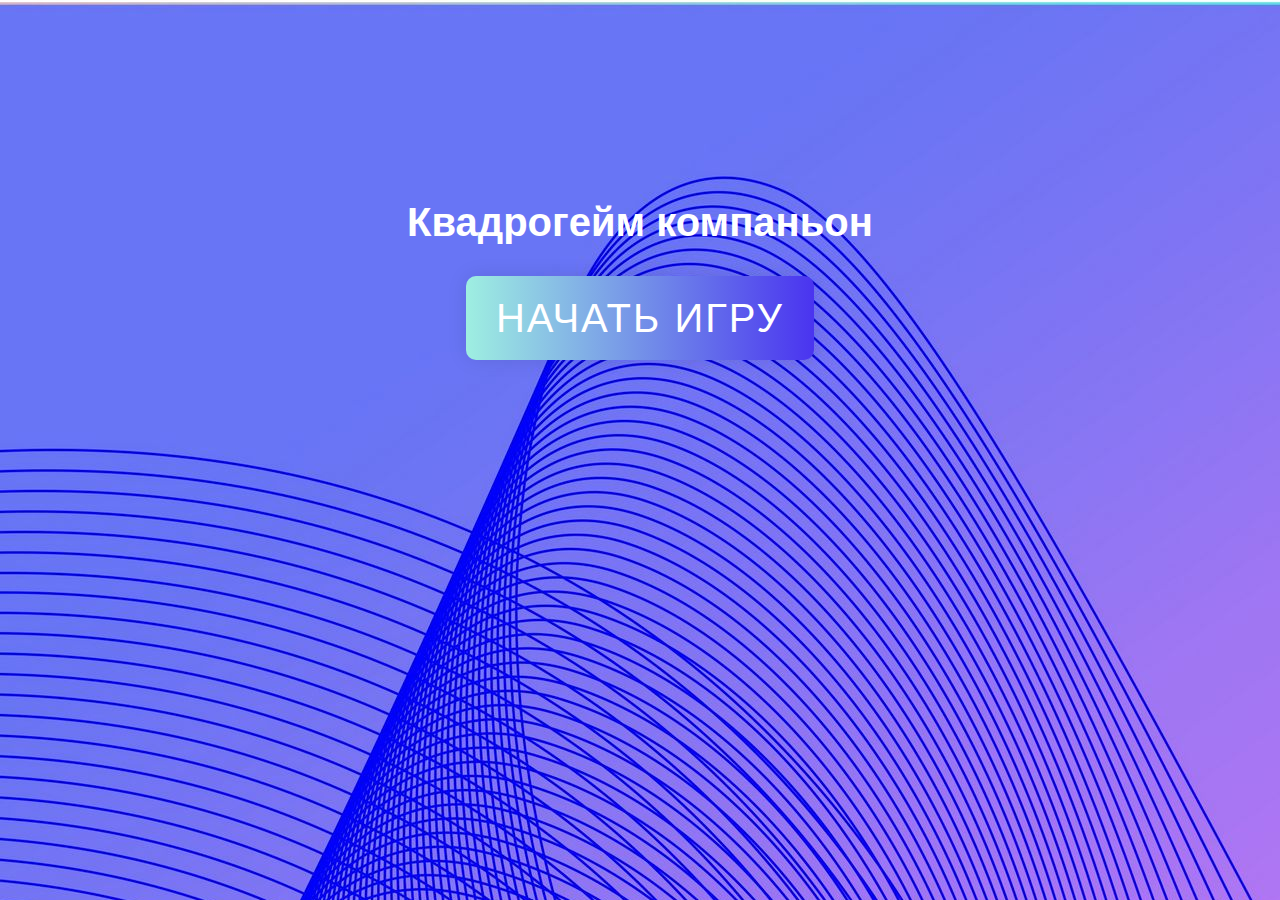
<file: index.html>
<!DOCTYPE html>
<html lang="ru">
	<head>
    <meta charset="UTF-8">
    <title>Квадрогейм</title>
    <link rel="stylesheet" type="text/css" href="style.css">
	</head>
  <body>
    <p class="lebel1">Квадрогейм компаньон</p>
    <a href="screen1.html" class="gradient-button">Начать игру</a>
  </body>
</html>
</file>
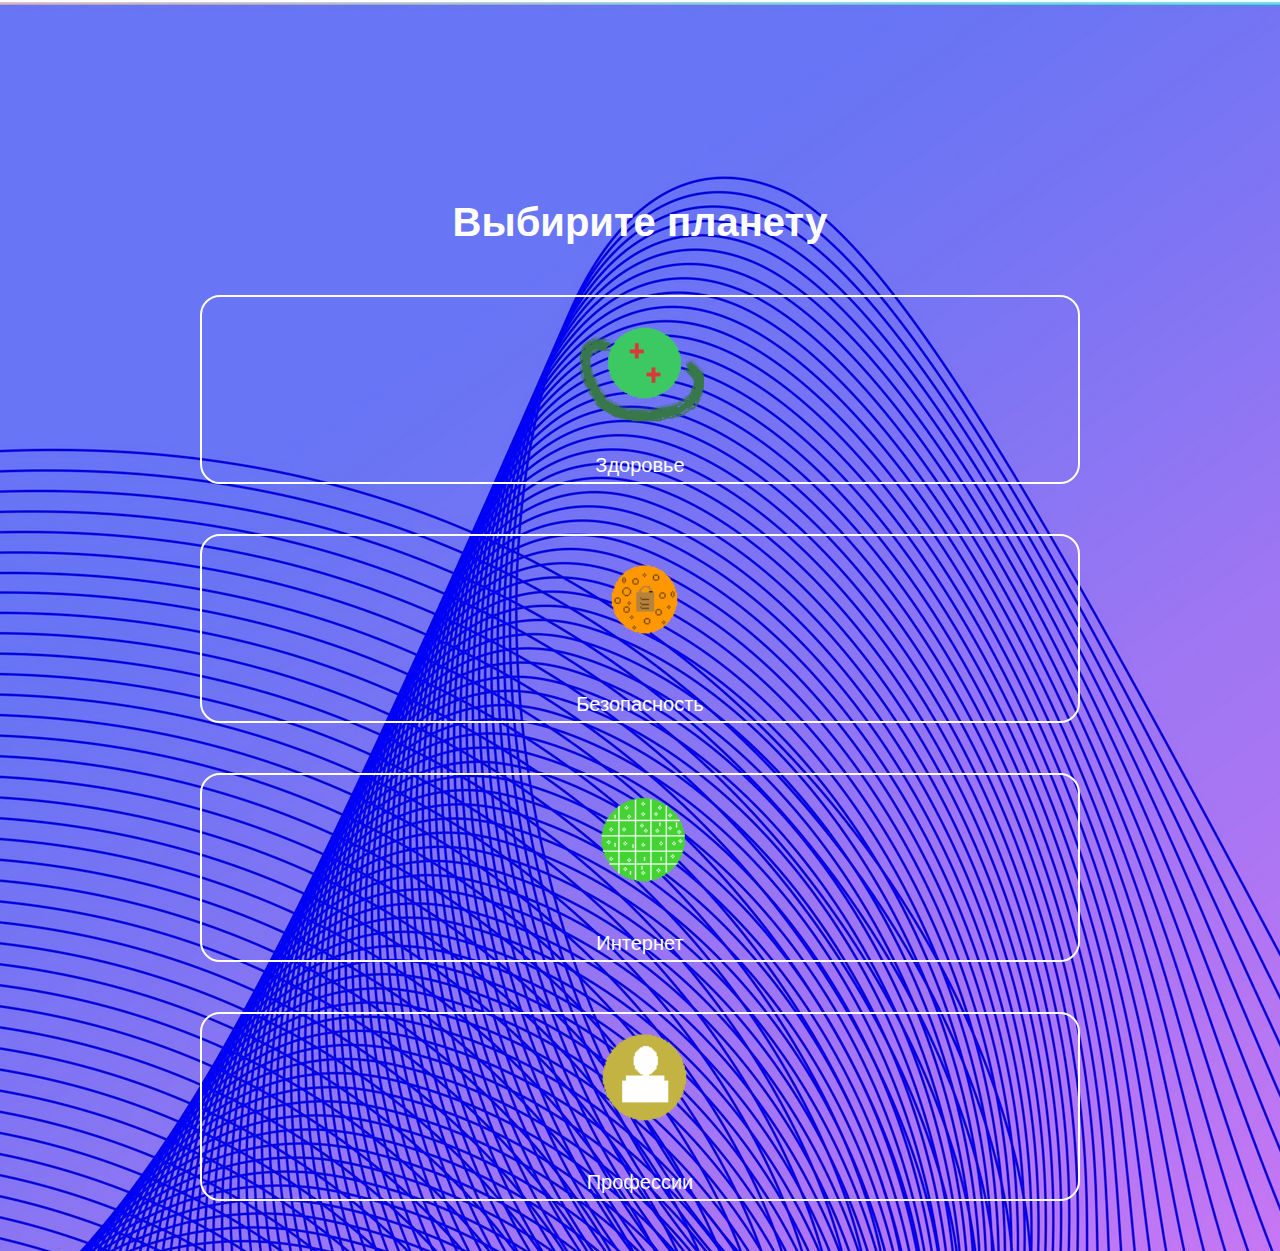
<file: screen1.html>
<!DOCTYPE html>
<html lang="ru">
	<head>
    <meta charset="UTF-8">
    <title>Планеты Квадрогейма</title>
    <link rel="stylesheet" type="text/css" href="style.css">
	</head>
  <body>
		<p class="lebel1">Выбирите планету</p>
		<div class="planets">
			<img src="img/zdorovie.png" width="128"><br/>
			<a href="cards/first.html" style="text-decoration: none;" class="lebel2">Здоровье</a>
		</div>
		<div class="planets">
			<img src="img/bezopast.png" width="128"><br/>
			<a href="cards/second.html" style="text-decoration: none;" class="lebel2">Безопасность</a>
		</div>
		<div class="planets">
			<img src="img/internet.png" width="128"><br/>
			<a href="cards/threeth.html" style="text-decoration: none;" class="lebel2">Интернет</a>
		</div>
		<div class="planets">
			<img src="img/prof.png" width="128"><br/>
			<a href="cards/fourth.html" style="text-decoration: none;" class="lebel2">Профессии</a>
		</div>
  </body>
</html>
</file>
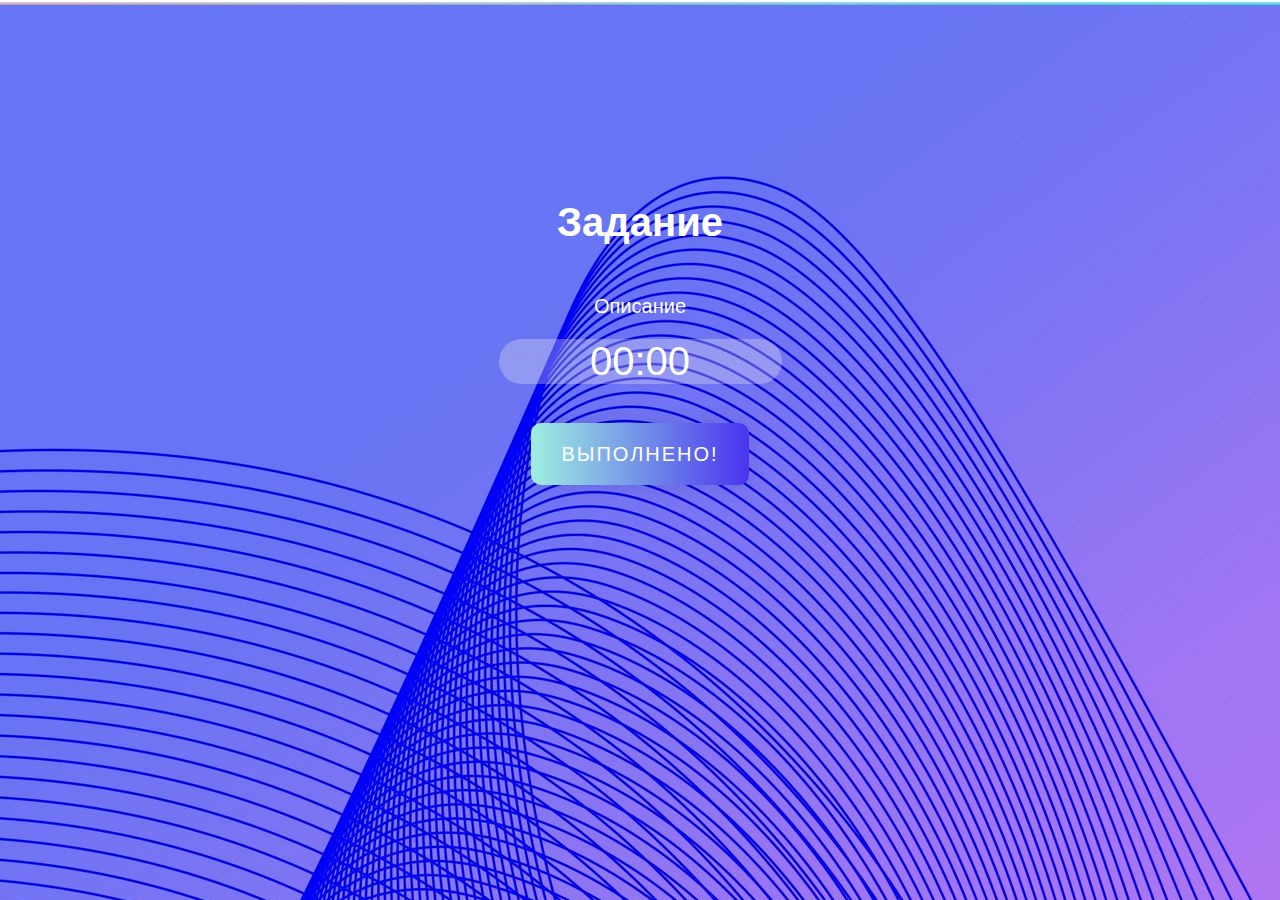
<file: cards/first.html>
<!DOCTYPE html>
<html lang="ru">
	<head>
    <meta charset="UTF-8">
    <title>Планета здоровья</title>
    <link rel="stylesheet" type="text/css" href="../style.css">
	</head>
  <body>
		<p class="lebel1">Задание</p>
		<p class="lebel2">Описание</p>
				<script>
		window.onload = () => {
			StartStop();
		}

		//объявляем переменные
		var base = 60;
		var clocktimer, dateObj, dh, dm, ds, ms;
		var readout = '';
		var h = 1,
			m = 1,
			tm = 1,
			s = 0,
			ts = 0,
			ms = 0,
			init = 0;

		//функция для очистки поля
		function ClearСlock() {
			clearTimeout(clocktimer);
			h = 1;
			m = 1;
			tm = 1;
			s = 0;
			ts = 0;
			ms = 0;
			init = 0;
			readout = '00:00:00';
			document.MyForm.stopwatch.value = readout;
		}

		//функция для старта секундомера
		function StartTIME() {
			var cdateObj = new Date();
			var t = (cdateObj.getTime() - dateObj.getTime()) - (s * 1000);
			if (t > 999) {
				s++;
			}
			if (s >= (m * base)) {
				ts = 0;
				m++;
			} else {
				ts = parseInt((ms / 100) + s);
				if (ts >= base) {
					ts = ts - ((m - 1) * base);
				}
			}
			if (m > (h * base)) {
				tm = 1;
				h++;
			} else {
				tm = parseInt((ms / 100) + m);
				if (tm >= base) {
					tm = tm - ((h - 1) * base);
				}
			}
			ms = Math.round(t / 10);
			if (ms > 99) {
				ms = 0;
			}
			if (ms == 0) {
				ms = '00';
			}
			if (ms > 0 && ms <= 9) {
				ms = '0' + ms;
			}
			if (ts > 0) {
				ds = ts;
				if (ts < 10) {
					ds = '0' + ts;
				}
			} else {
				ds = '00';
			}
			dm = tm - 1;
			if (dm > 0) {
				if (dm < 10) {
					dm = '0' + dm;
				}
			} else {
				dm = '00';
			}
			readout = dm + ':' + ds;
			document.MyForm.stopwatch.value = readout;
			clocktimer = setTimeout("StartTIME()", 1);
		}

		//Функция запуска и остановки
		function StartStop() {
			if (init == 0) {
				ClearСlock();
				dateObj = new Date();
				StartTIME();
				init = 1;
			} else {
				clearTimeout(clocktimer);
				init = 0;
			}
		}
		</script>
		<form name=MyForm>
  		<input class="counter" name=stopwatch size=10 value="00:00" disabled>
		</form>
		<a href="../screen1.html" class="gradient-button" style="font-size: 20px;">Выполнено!</a>
  </body>
</html>
</file>
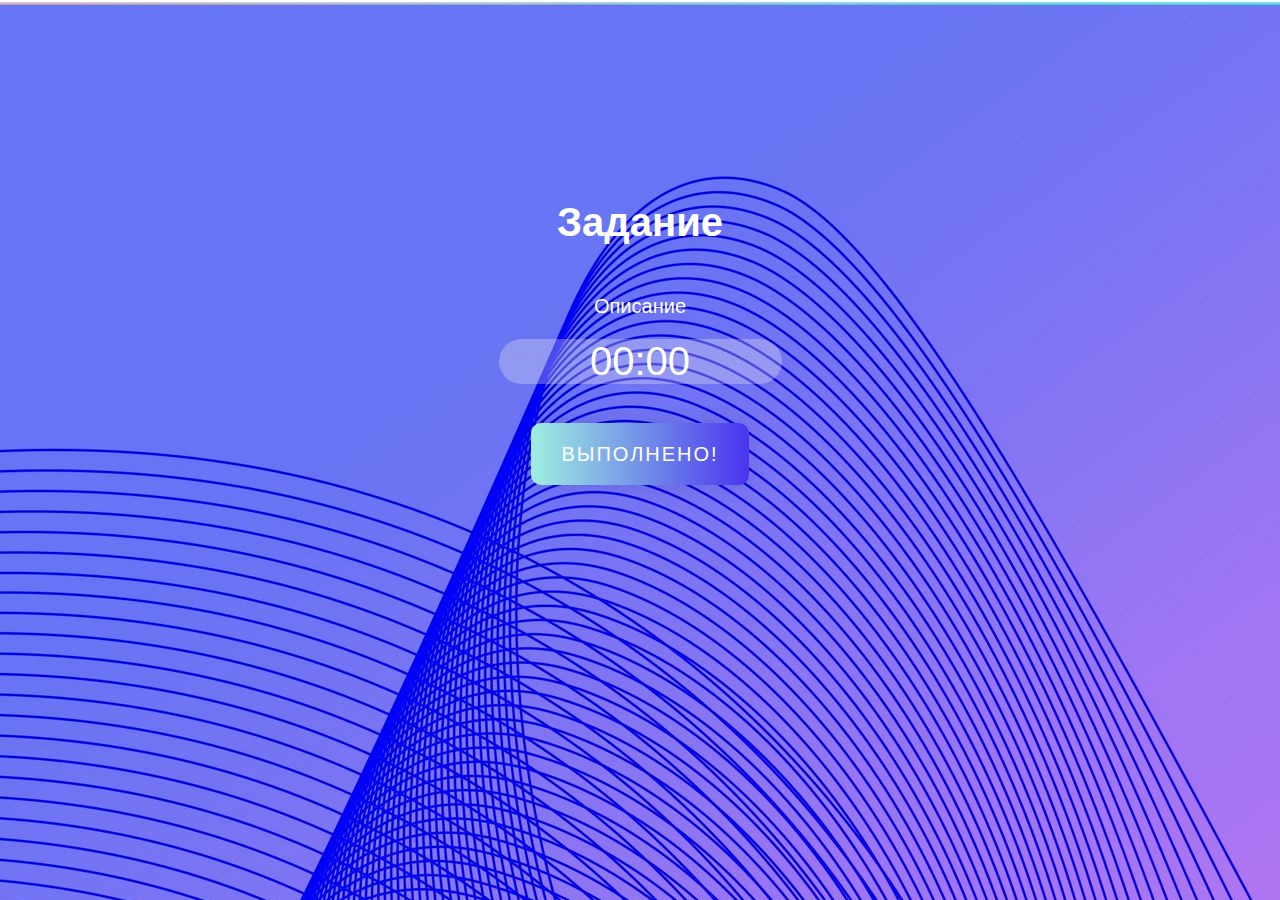
<file: cards/fourth.html>
<!DOCTYPE html>
<html lang="ru">
	<head>
    <meta charset="UTF-8">
    <title>Планета профессий</title>
    <link rel="stylesheet" type="text/css" href="../style.css">
	</head>
  <body>
		<p class="lebel1">Задание</p>
		<p class="lebel2">Описание</p>
		<script>
		window.onload = () => {
			StartStop();
		}

		//объявляем переменные
		var base = 60;
		var clocktimer, dateObj, dh, dm, ds, ms;
		var readout = '';
		var h = 1,
			m = 1,
			tm = 1,
			s = 0,
			ts = 0,
			ms = 0,
			init = 0;

		//функция для очистки поля
		function ClearСlock() {
			clearTimeout(clocktimer);
			h = 1;
			m = 1;
			tm = 1;
			s = 0;
			ts = 0;
			ms = 0;
			init = 0;
			readout = '00:00:00';
			document.MyForm.stopwatch.value = readout;
		}

		//функция для старта секундомера
		function StartTIME() {
			var cdateObj = new Date();
			var t = (cdateObj.getTime() - dateObj.getTime()) - (s * 1000);
			if (t > 999) {
				s++;
			}
			if (s >= (m * base)) {
				ts = 0;
				m++;
			} else {
				ts = parseInt((ms / 100) + s);
				if (ts >= base) {
					ts = ts - ((m - 1) * base);
				}
			}
			if (m > (h * base)) {
				tm = 1;
				h++;
			} else {
				tm = parseInt((ms / 100) + m);
				if (tm >= base) {
					tm = tm - ((h - 1) * base);
				}
			}
			ms = Math.round(t / 10);
			if (ms > 99) {
				ms = 0;
			}
			if (ms == 0) {
				ms = '00';
			}
			if (ms > 0 && ms <= 9) {
				ms = '0' + ms;
			}
			if (ts > 0) {
				ds = ts;
				if (ts < 10) {
					ds = '0' + ts;
				}
			} else {
				ds = '00';
			}
			dm = tm - 1;
			if (dm > 0) {
				if (dm < 10) {
					dm = '0' + dm;
				}
			} else {
				dm = '00';
			}
			readout = dm + ':' + ds;
			document.MyForm.stopwatch.value = readout;
			clocktimer = setTimeout("StartTIME()", 1);
		}

		//Функция запуска и остановки
		function StartStop() {
			if (init == 0) {
				ClearСlock();
				dateObj = new Date();
				StartTIME();
				init = 1;
			} else {
				clearTimeout(clocktimer);
				init = 0;
			}
		}
		</script>
		<form name=MyForm>
  		<input class="counter" name=stopwatch size=10 value="00:00" disabled>
		</form>
		<a href="../screen1.html" class="gradient-button" style="font-size: 20px;">Выполнено!</a>
  </body>
</html>
</file>
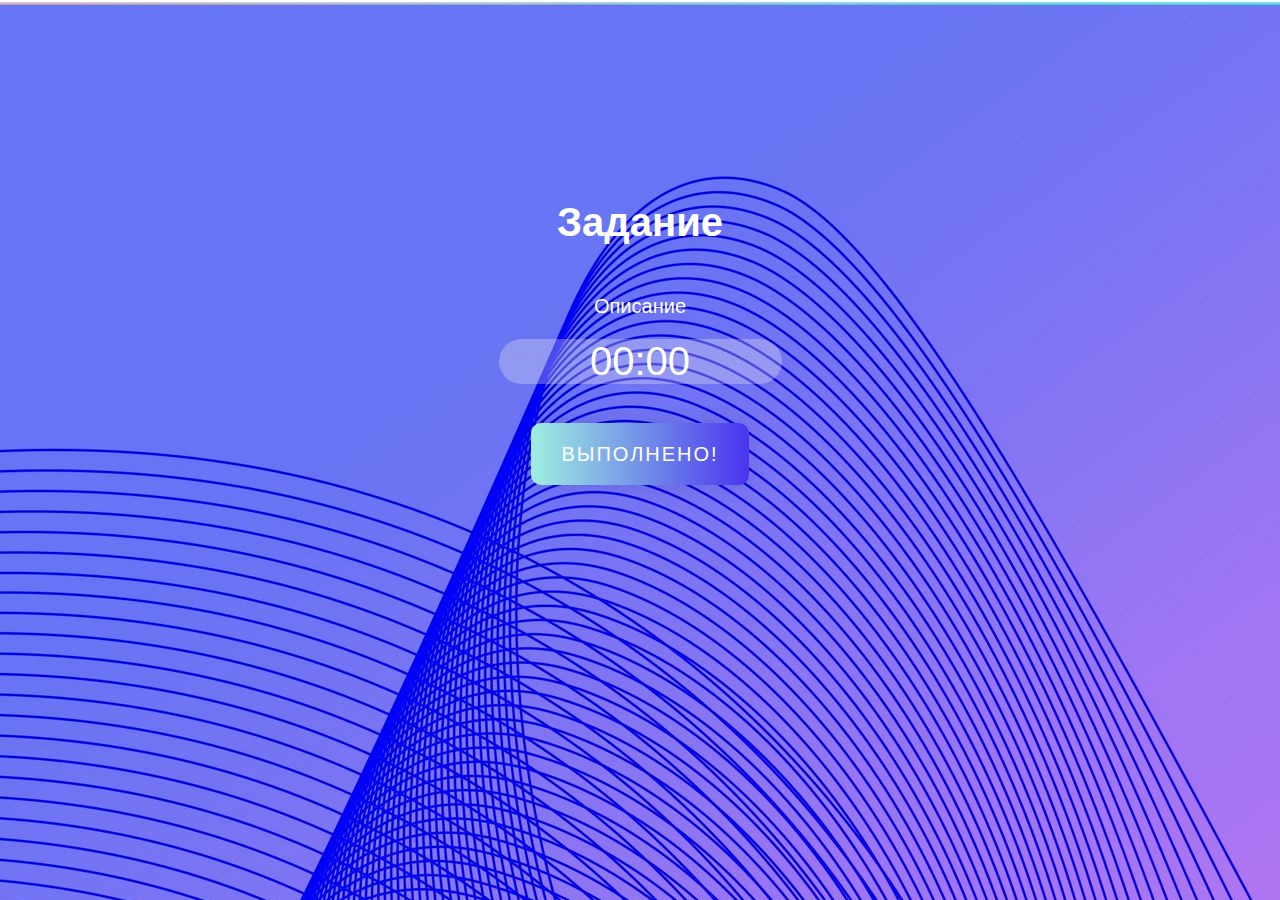
<file: cards/second.html>
<!DOCTYPE html>
<html lang="ru">
	<head>
    <meta charset="UTF-8">
    <title>Планета безопасности</title>
    <link rel="stylesheet" type="text/css" href="../style.css">
	</head>
  <body>
		<p class="lebel1">Задание</p>
		<p class="lebel2">Описание</p>
				<script>
		window.onload = () => {
			StartStop();
		}

		//объявляем переменные
		var base = 60;
		var clocktimer, dateObj, dh, dm, ds, ms;
		var readout = '';
		var h = 1,
			m = 1,
			tm = 1,
			s = 0,
			ts = 0,
			ms = 0,
			init = 0;

		//функция для очистки поля
		function ClearСlock() {
			clearTimeout(clocktimer);
			h = 1;
			m = 1;
			tm = 1;
			s = 0;
			ts = 0;
			ms = 0;
			init = 0;
			readout = '00:00:00';
			document.MyForm.stopwatch.value = readout;
		}

		//функция для старта секундомера
		function StartTIME() {
			var cdateObj = new Date();
			var t = (cdateObj.getTime() - dateObj.getTime()) - (s * 1000);
			if (t > 999) {
				s++;
			}
			if (s >= (m * base)) {
				ts = 0;
				m++;
			} else {
				ts = parseInt((ms / 100) + s);
				if (ts >= base) {
					ts = ts - ((m - 1) * base);
				}
			}
			if (m > (h * base)) {
				tm = 1;
				h++;
			} else {
				tm = parseInt((ms / 100) + m);
				if (tm >= base) {
					tm = tm - ((h - 1) * base);
				}
			}
			ms = Math.round(t / 10);
			if (ms > 99) {
				ms = 0;
			}
			if (ms == 0) {
				ms = '00';
			}
			if (ms > 0 && ms <= 9) {
				ms = '0' + ms;
			}
			if (ts > 0) {
				ds = ts;
				if (ts < 10) {
					ds = '0' + ts;
				}
			} else {
				ds = '00';
			}
			dm = tm - 1;
			if (dm > 0) {
				if (dm < 10) {
					dm = '0' + dm;
				}
			} else {
				dm = '00';
			}
			readout = dm + ':' + ds;
			document.MyForm.stopwatch.value = readout;
			clocktimer = setTimeout("StartTIME()", 1);
		}

		//Функция запуска и остановки
		function StartStop() {
			if (init == 0) {
				ClearСlock();
				dateObj = new Date();
				StartTIME();
				init = 1;
			} else {
				clearTimeout(clocktimer);
				init = 0;
			}
		}
		</script>
		<form name=MyForm>
  		<input class="counter" name=stopwatch size=10 value="00:00" disabled>
		</form>
		<a href="../screen1.html" class="gradient-button" style="font-size: 20px;">Выполнено!</a>
  </body>
</html>
</file>
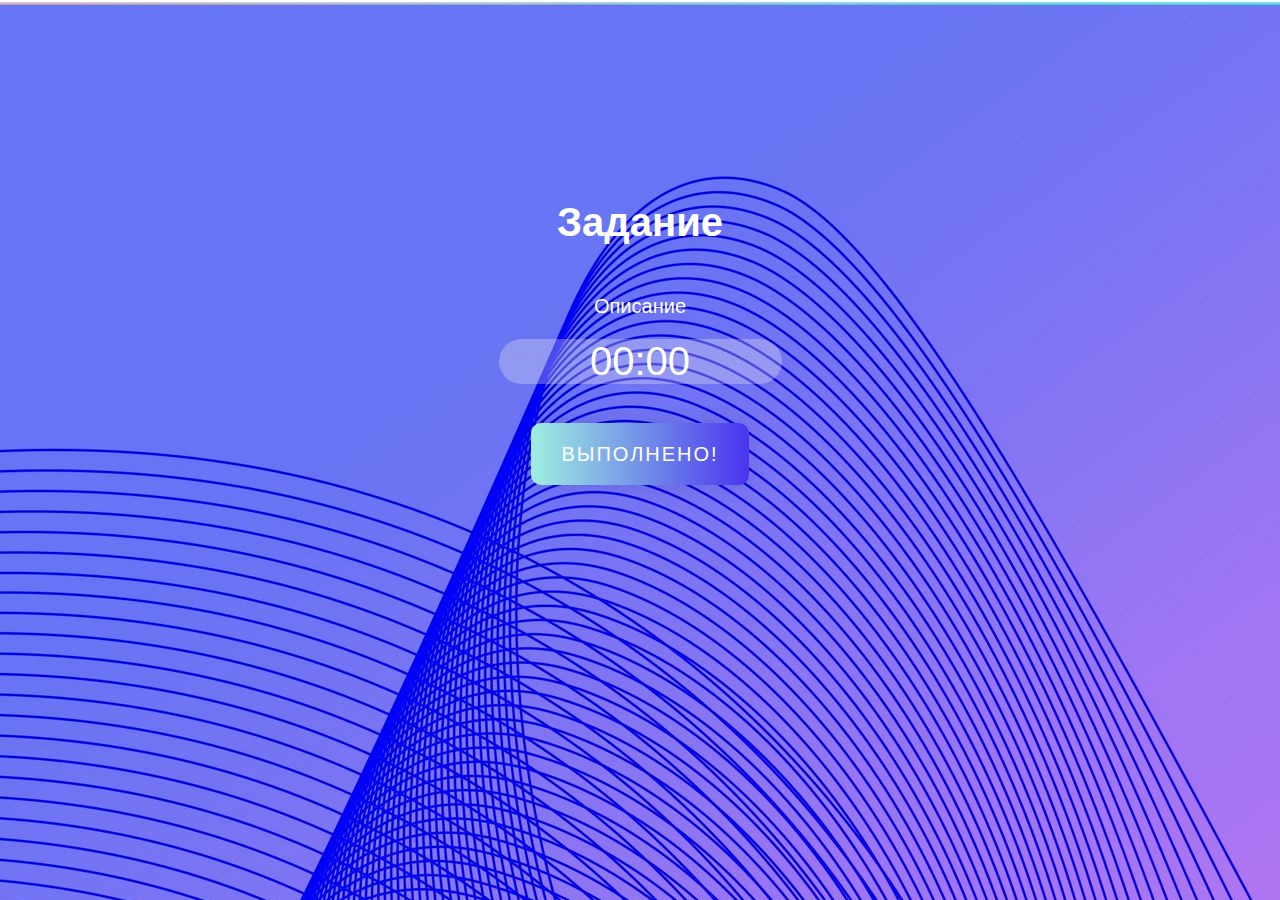
<file: cards/threeth.html>
<!DOCTYPE html>
<html lang="ru">
	<head>
    <meta charset="UTF-8">
    <title>Планета интернета</title>
    <link rel="stylesheet" type="text/css" href="../style.css">
	</head>
  <body>
		<p class="lebel1">Задание</p>
		<p class="lebel2">Описание</p>
				<script>
		window.onload = () => {
			StartStop();
		}

		//объявляем переменные
		var base = 60;
		var clocktimer, dateObj, dh, dm, ds, ms;
		var readout = '';
		var h = 1,
			m = 1,
			tm = 1,
			s = 0,
			ts = 0,
			ms = 0,
			init = 0;

		//функция для очистки поля
		function ClearСlock() {
			clearTimeout(clocktimer);
			h = 1;
			m = 1;
			tm = 1;
			s = 0;
			ts = 0;
			ms = 0;
			init = 0;
			readout = '00:00:00';
			document.MyForm.stopwatch.value = readout;
		}

		//функция для старта секундомера
		function StartTIME() {
			var cdateObj = new Date();
			var t = (cdateObj.getTime() - dateObj.getTime()) - (s * 1000);
			if (t > 999) {
				s++;
			}
			if (s >= (m * base)) {
				ts = 0;
				m++;
			} else {
				ts = parseInt((ms / 100) + s);
				if (ts >= base) {
					ts = ts - ((m - 1) * base);
				}
			}
			if (m > (h * base)) {
				tm = 1;
				h++;
			} else {
				tm = parseInt((ms / 100) + m);
				if (tm >= base) {
					tm = tm - ((h - 1) * base);
				}
			}
			ms = Math.round(t / 10);
			if (ms > 99) {
				ms = 0;
			}
			if (ms == 0) {
				ms = '00';
			}
			if (ms > 0 && ms <= 9) {
				ms = '0' + ms;
			}
			if (ts > 0) {
				ds = ts;
				if (ts < 10) {
					ds = '0' + ts;
				}
			} else {
				ds = '00';
			}
			dm = tm - 1;
			if (dm > 0) {
				if (dm < 10) {
					dm = '0' + dm;
				}
			} else {
				dm = '00';
			}
			readout = dm + ':' + ds;
			document.MyForm.stopwatch.value = readout;
			clocktimer = setTimeout("StartTIME()", 1);
		}

		//Функция запуска и остановки
		function StartStop() {
			if (init == 0) {
				ClearСlock();
				dateObj = new Date();
				StartTIME();
				init = 1;
			} else {
				clearTimeout(clocktimer);
				init = 0;
			}
		}
		</script>
		<form name=MyForm>
  		<input class="counter" name=stopwatch size=10 value="00:00" disabled>
		</form>
		<a href="../screen1.html" class="gradient-button" style="font-size: 20px;">Выполнено!</a>
  </body>
</html>
</file>
<file: style.css>
*{ 
	margin:0; 
	padding:0;
}
body{ 
	font-size: 40px;
	padding-top: 200px;
	background-image: url(./img/background.jpg);
	text-align:center; /*For IE6 Shenanigans*/ 
}
#wrapper{ 
	width:960px; 
  margin:0 auto; 
}
.lebel1{
	font-family: 'Montserrat', sans-serif;
	color: white;
	font-weight: bold;
	margin-bottom: 50px;
}
.lebel2{
	font-family: 'Montserrat', sans-serif;
	color: white;
	font-size: 20px;
	margin: 20px;
}
.gradient-button {
  text-decoration: none;
  color: white;
  padding: 20px 30px;
  margin: 10px 20px;
  border-radius: 10px;
  font-family: 'Montserrat', sans-serif;
  text-transform: uppercase;
  letter-spacing: 2px;
  background-image: linear-gradient(to right, #9EEFE1 0%, #4830F0 51%, #9EEFE1 100%);
  background-size: 200% auto;
  box-shadow: 0 0 20px rgba(0, 0, 0, .1);
  transition: .5s;
}
.planets{
	border: white solid 2px;
	border-radius: 20px;
	margin-left: 200px;
	margin-right: 200px;
	margin-top: 50px;
	margin-bottom: 50px;
}
.counter{
	border: none;
	border-radius: 30px;
	color: white;
	font-size: 40px;
	text-align: center;
	margin-bottom: 40px;
}
</file>
